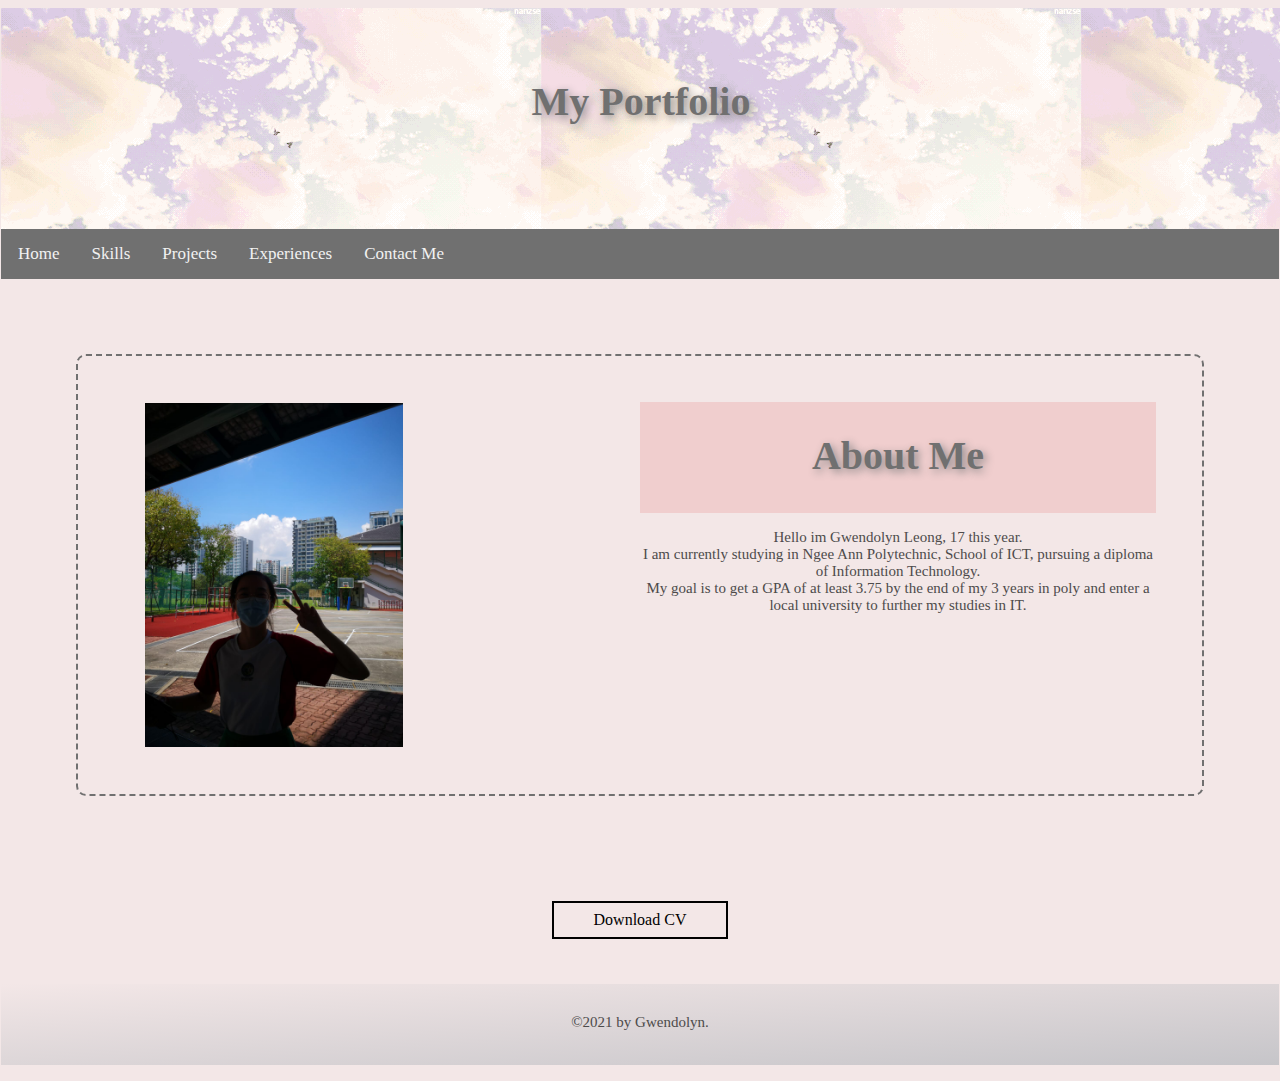
<file: index.html>
<!DOCTYPE html>
<html>
<head>
<title>My Portfolio</title>
<link href="style.css" rel="stylesheet" type="text/css" >
<script type="text/javascript" src="script.js"></script>
<meta name="viewport" content="width=device-width, initial-scale=1">
</head>

<!--title-->
<div class="animation"></div>
<h1 class="portfolio">My Portfolio</h1>

<!-- Navigation bar -->
<div id="navbar">
    <a href="index.html" class="header-background">Home</a>
    <a href="skills.html" class="header-background">Skills</a>
    <a href="projects.html" class="header-background">Projects</a>
    <a href="experiences.html" class="header-background">Experiences</a>
    <a href="contactme.html" class="header-background">Contact Me</a>
    </div>
    <script type="text/javascript" src="script.js"></script>

  <!--portfolio-->
      <section class="border">

  <!--photo-->
    <div class="flex-container">
      <div class="flex-left">
        <img src="me.JPG" width="auto" height="100px" display="flex" style="float: left; margin-right: 20px; margin-left: 20px;">
      </div>
      <div class="flex-right">

  <!--about me-->
        <h1 id=about>About Me</h1>
          <p>
          Hello im Gwendolyn Leong, 17 this year. <br>
           I am currently studying in Ngee Ann Polytechnic, School of ICT, pursuing a diploma of Information Technology. <br>
          My goal is to get a GPA of at least 3.75 by the end of my 3 years in poly and enter a local university to further my studies in IT.
          </p>
      </div>
    </div>
      </section>

  <!--resume button-->
  <a href="resume pdf.pdf" class="button button1" target="_blank" text>Download CV</a>

  <!--footer-->
  <p class="footer">
    ©2021 by Gwendolyn.
  </p>
  
  </html>
</file>
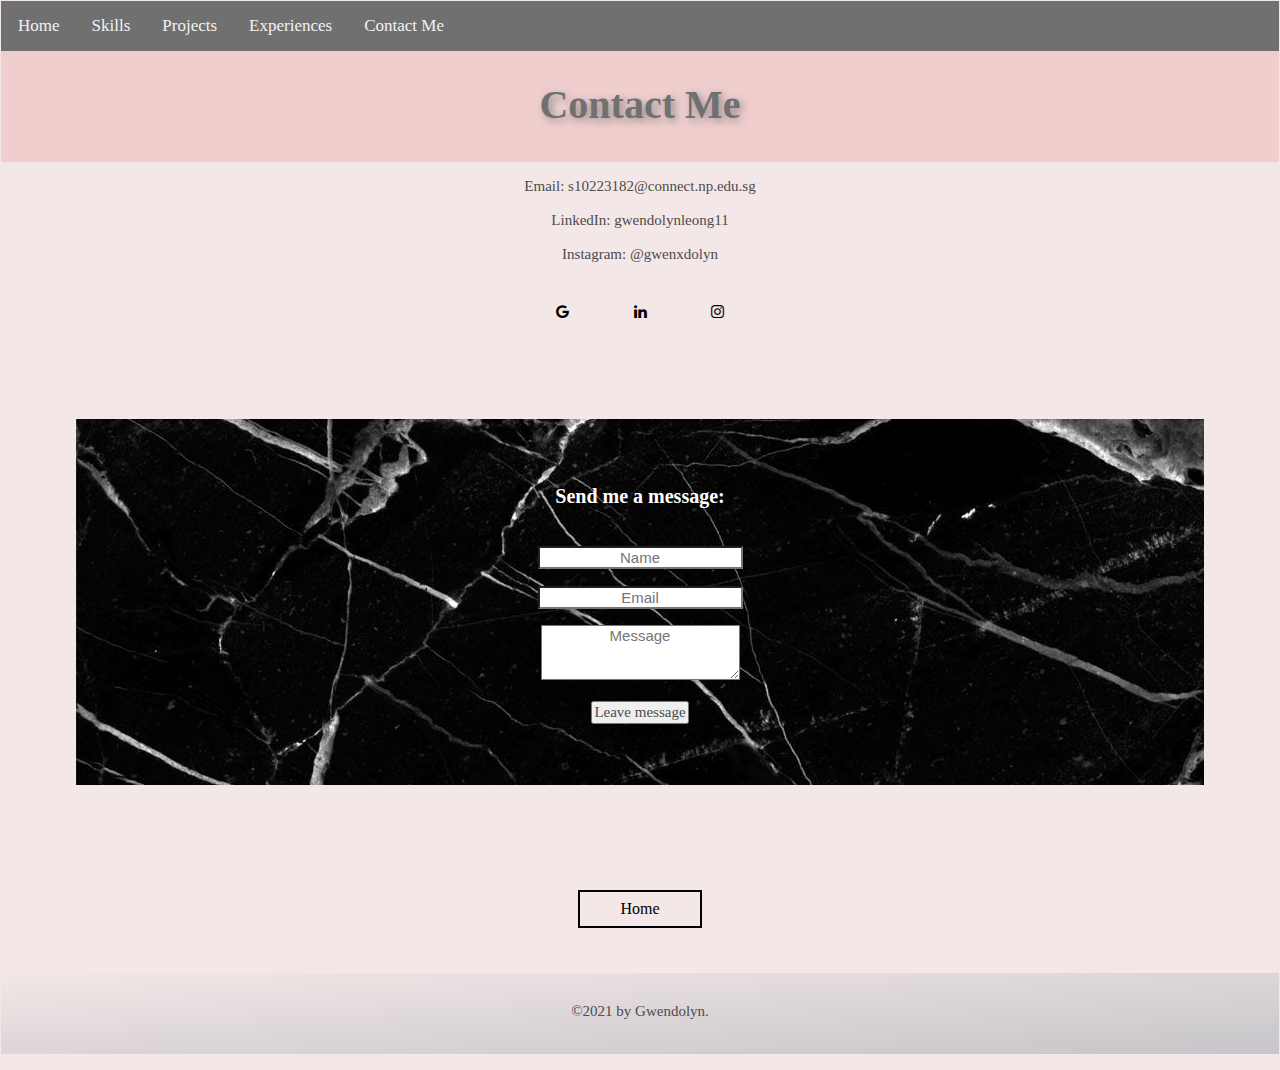
<file: contactme.html>
<!DOCTYPE html>
<html>
<head>
<title>Contact Me</title>
<link href="style.css" rel="stylesheet" type="text/css" >
<link rel="stylesheet" href="https://cdnjs.cloudflare.com/ajax/libs/font-awesome/4.7.0/css/font-awesome.min.css">
<script type="text/javascript" src="script.js"></script>
<meta name="viewport" content="width=device-width, initial-scale=1">
</head>

<!-- Navigation bar -->
<div id="navbar">
    <a href="index.html" class="header-background">Home</a>
    <a href="skills.html" class="header-background">Skills</a>
    <a href="projects.html" class="header-background">Projects</a>
    <a href="experiences.html" class="header-background">Experiences</a>
    <a href="contactme.html" class="header-background">Contact Me</a>
    </div>
    <script type="text/javascript" src="script.js"></script>

<!--contact-->
<h1 id="contact">Contact Me</h1>
<p>Email: s10223182@connect.np.edu.sg</p>
<p>LinkedIn: gwendolynleong11</p>
<p>Instagram: @gwenxdolyn</p>
<body>

<!-- Add icons -->
<a href="https://mail.google.com/mail/u/0/#inbox?compose=GTvVlcRzDQzBbwsxlHRNFBdlJXcCqVGZQvhSTLxQMBXdWFFJVmwgMwztgStZJlpzMgGRQxnWmMGzm" class="fa fa-google" target="_blank"></a>
<a href="https://www.linkedin.com/in/gwendolynleong11/" class="fa fa-linkedin" target="_blank"></a>
<a href="https://instagram.com/gwenxdolyn" class="fa fa-instagram" target="_blank"></a>
</body>

<!--get in touch-->
<section class="contactbox">
<p class="title" style= color:white;>Send me a message:</p>
<form action="url.php" target="post">
  <p><input id="name1" class="contact" type="text" placeholder="Name" required name="Name"></p>
  <p><input class="contact" type="text" placeholder="Email" required name="Email"></p>
  <textarea class="contact" placeholder="Message" rows="3" required name="Message"></textarea>
</form>

<!--submit button-->
<p>
<button type="submit" onclick="submit()">Leave message</button>
</p>
</section>

<!--home button-->
<a href="index.html" class="button button1">Home</a>

  <!--footer-->
  <p class="footer">
    ©2021 by Gwendolyn.
  </p>
</html>
</file>
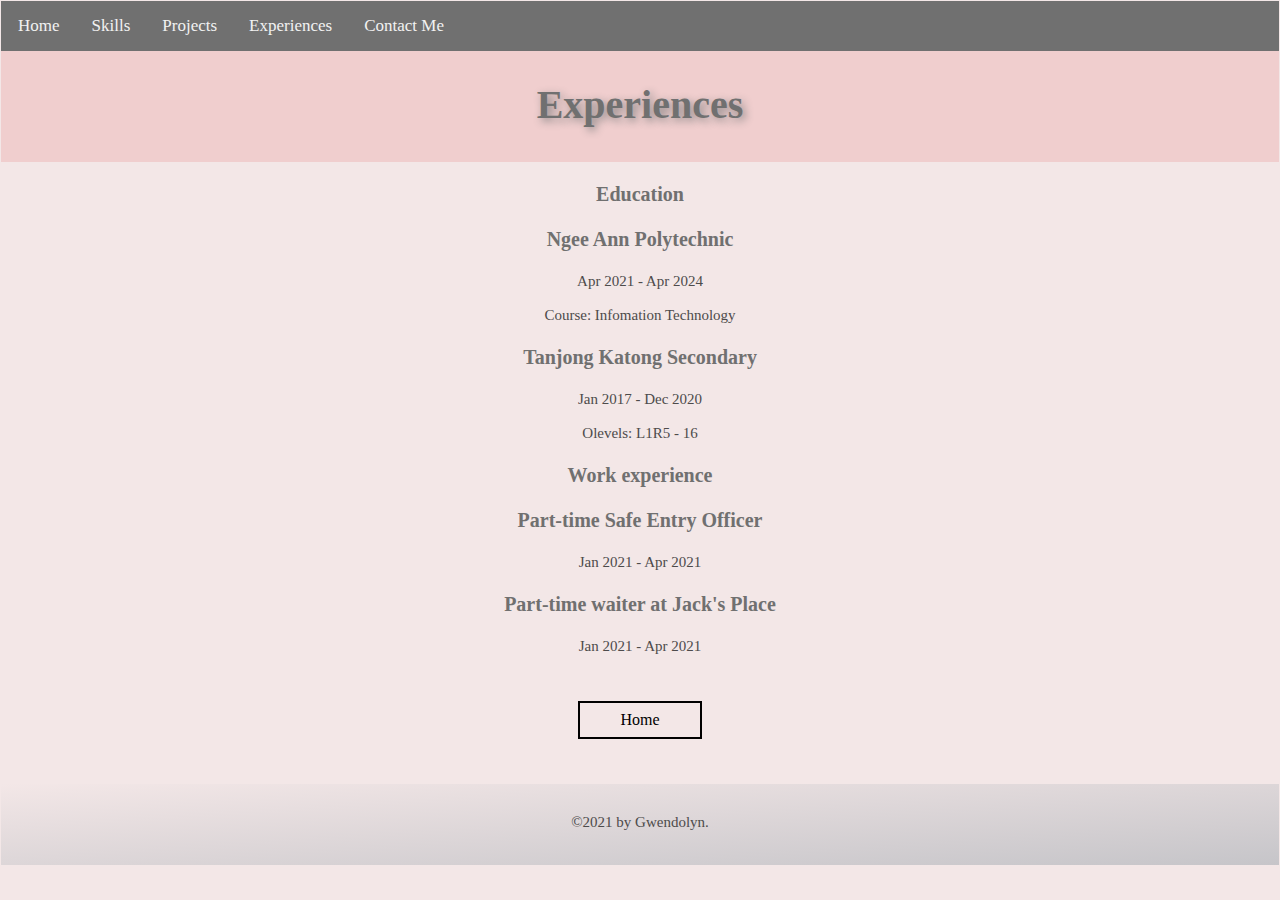
<file: experiences.html>
<!DOCTYPE html>
<html>
<head>
<title>My Experiences</title>
<link href="style.css" rel="stylesheet" type="text/css" >
<meta name="viewport" content="width=device-width, initial-scale=1">
</head>

<!-- Navigation bar -->
<div id="navbar">
    <a href="index.html" class="header-background">Home</a>
    <a href="skills.html" class="header-background">Skills</a>
    <a href="projects.html" class="header-background">Projects</a>
    <a href="experiences.html" class="header-background">Experiences</a>
    <a href="contactme.html" class="header-background">Contact Me</a>
    </div>
    <script type="text/javascript" src="script.js"></script>
<body>

    <!--experiences-->
  <h1>Experiences</h1>
  <body>
<p class="title">Education</p>

<p class="title">Ngee Ann Polytechnic</p>
<p>Apr 2021 - Apr 2024</p>
<p>Course: Infomation Technology</p>

<p class="title">Tanjong Katong Secondary</p>
<p>Jan 2017 - Dec 2020</p>
<p>Olevels: L1R5 - 16</p>

<p class="title">Work experience</p>

  <p class="title">Part-time Safe Entry Officer</p>
    <p>Jan 2021 - Apr 2021</p>
    
    <p class="title">Part-time waiter at Jack's Place</p>
    <p>Jan 2021 - Apr 2021</p>
</body>

<!--home button-->
<a href="index.html" class="button button1">Home</a>

  <!--footer-->
  <p class="footer">
    ©2021 by Gwendolyn.
  </p>
</html>
</file>
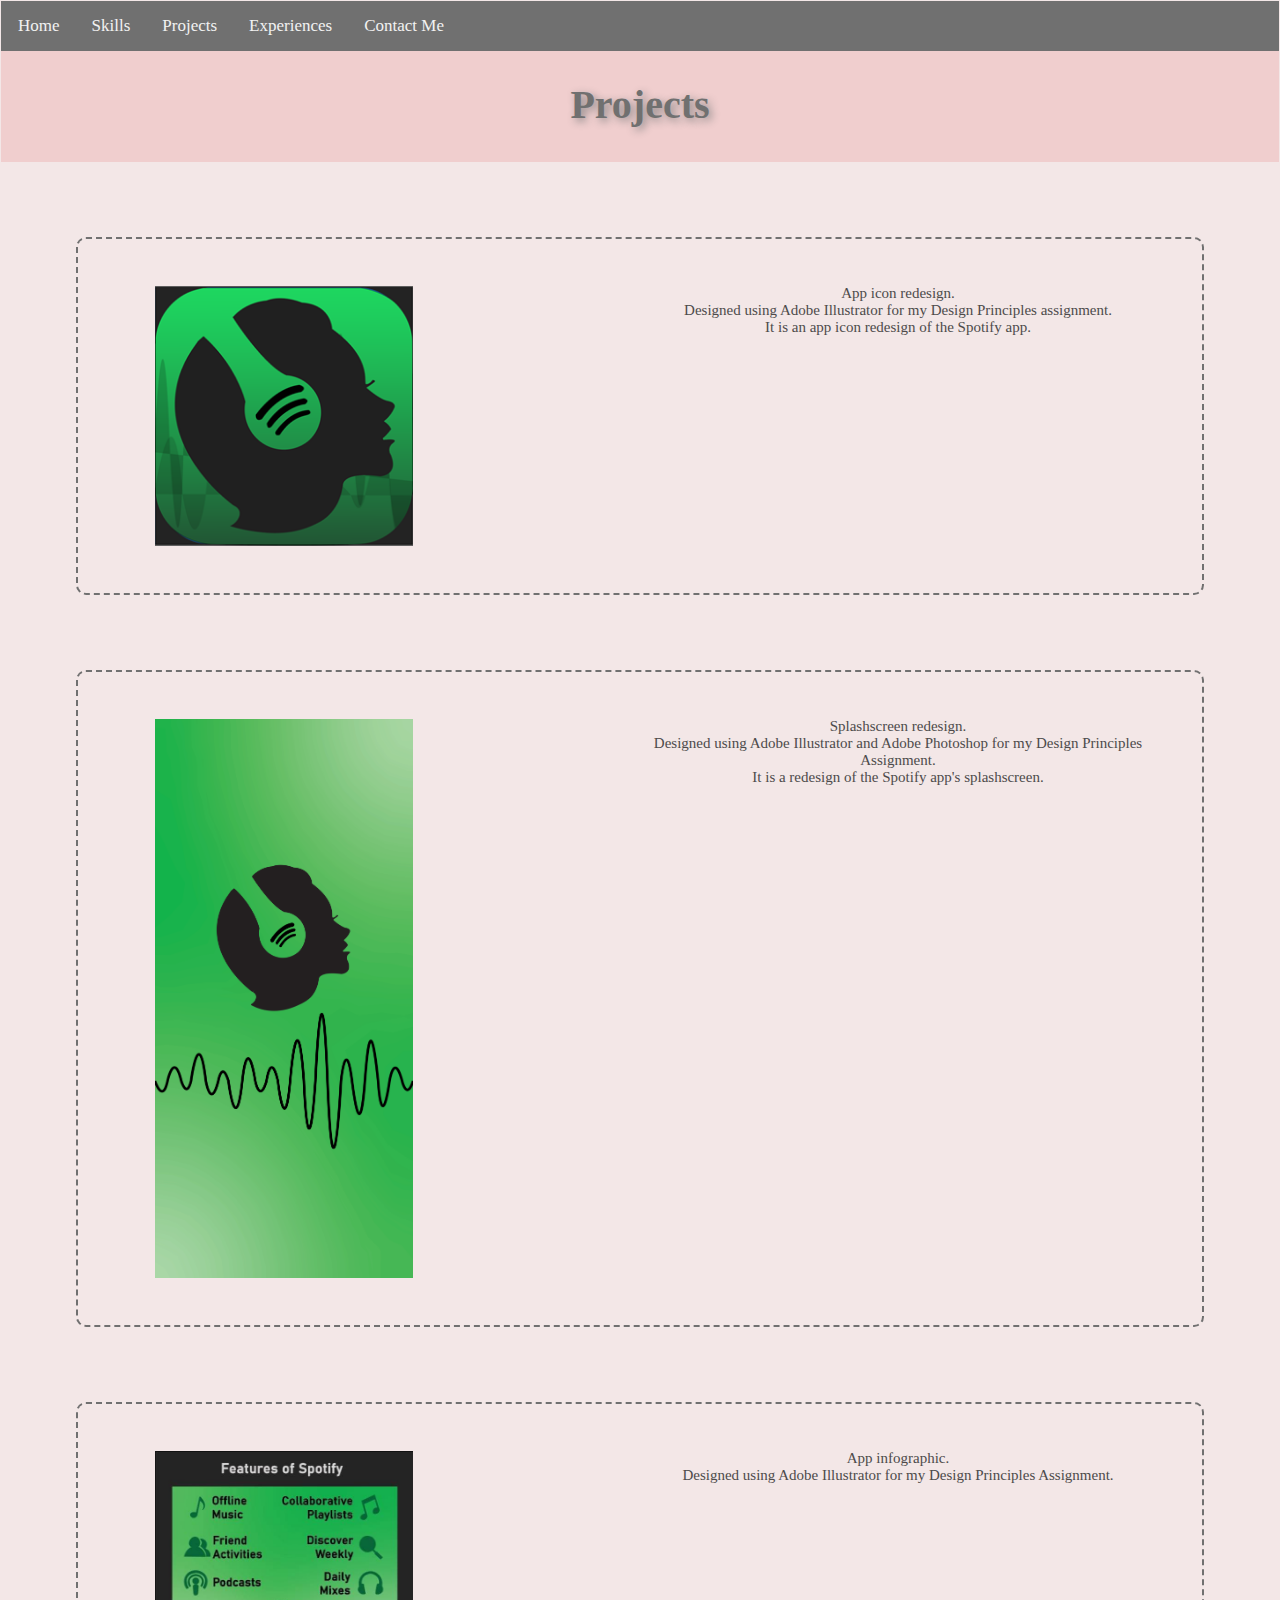
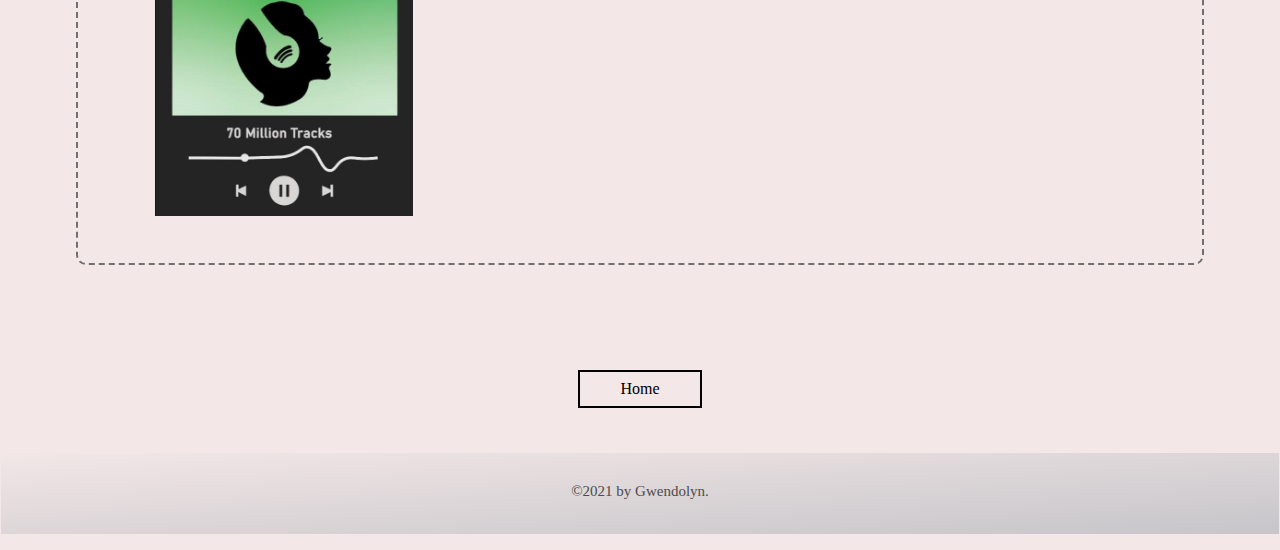
<file: projects.html>
<!DOCTYPE html>
<html>
<head>
<title>My projects</title>
<link href="style.css" rel="stylesheet" type="text/css" >
<meta name="viewport" content="width=device-width, initial-scale=1">
</head>

<!-- Navigation bar -->
<div id="navbar">
    <a href="index.html" class="header-background">Home</a>
    <a href="skills.html" class="header-background">Skills</a>
    <a href="projects.html" class="header-background">Projects</a>
    <a href="experiences.html" class="header-background">Experiences</a>
    <a href="contactme.html" class="header-background">Contact Me</a>
    </div>
    <script type="text/javascript" src="script.js"></script>

 <!--projects-->
 <body>
 <h1 id=projects>Projects</h1>

 <!--project 1-->
 <section class="border">
 <div class="flex-container">
  <div class="flex-left">
    <img src="appicon.png" width="auto" height="50px" style="float: left; margin-right: 30px; margin-left: 30px">
  </div>
  <div class="flex-right">
    App icon redesign. <br>
    Designed using Adobe Illustrator for my Design Principles assignment. <br>
    It is an app icon redesign of the Spotify app.
  </div>
</div>
 </section>

 <!--project 2-->
 <section class="border">
  <div class="flex-container">
   <div class="flex-left">
    <img src="splashscreen.gif" width="auto" height="50px" style="float: left; margin-right: 30px; margin-left: 30px">
   </div>
    <div class="flex-right">
      Splashscreen redesign. <br>
      Designed using Adobe Illustrator and Adobe Photoshop for my Design Principles Assignment. <br>
      It is a redesign of the Spotify app's splashscreen.
   </div>
 </div>
  </section>

  <!--project 3-->
  <section class="border">
    <div class="flex-container">
     <div class="flex-left">
      <img src="infographic.jpg" width="auto" height="50px" style="float: left; margin-right: 30px; margin-left: 30px">
     </div>
      <div class="flex-right">
        App infographic. <br>
        Designed using Adobe Illustrator for my Design Principles Assignment.
     </div>
   </div>
    </section>
  </body>

 <!--home button-->
 <a href="index.html" class="button button1">Home</a>

   <!--footer-->
   <p class="footer">
    ©2021 by Gwendolyn.
  </p>
</html>
</file>
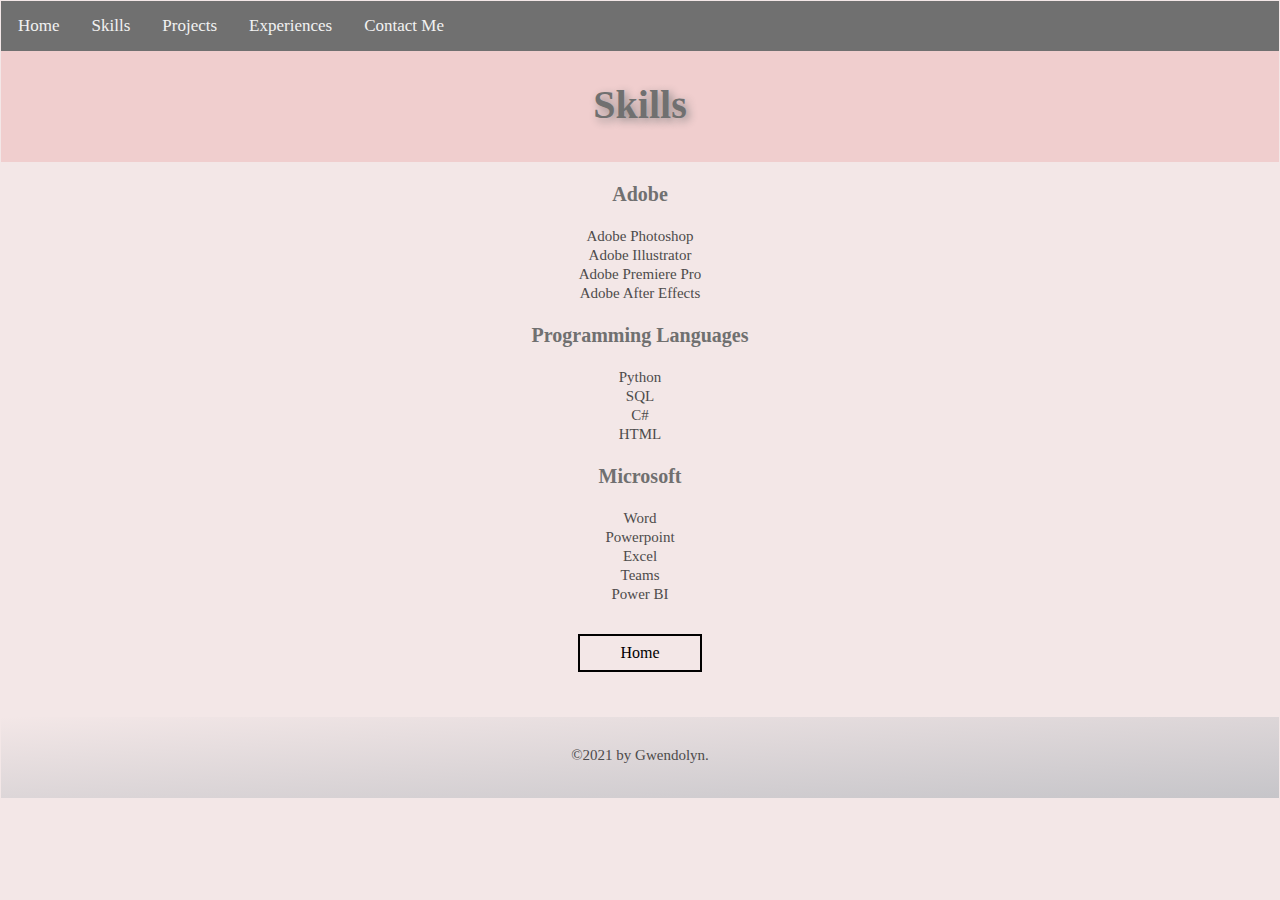
<file: skills.html>
<!DOCTYPE html>
<html>
<head>
<title>My Skills</title>
<link href="style.css" rel="stylesheet" type="text/css" >
<meta name="viewport" content="width=device-width, initial-scale=1">
</head>

<!-- Navigation bar -->
<div id="navbar">
    <a href="index.html" class="header-background">Home</a>
    <a href="skills.html" class="header-background">Skills</a>
    <a href="projects.html" class="header-background">Projects</a>
    <a href="experiences.html" class="header-background">Experiences</a>
    <a href="contactme.html" class="header-background">Contact Me</a>
    </div>
    <script type="text/javascript" src="script.js"></script>
<body>

    <!--skills-->
    <h1 id=skills>Skills</h1>
  <p class="title">Adobe</p>
  
      <li>Adobe Photoshop</li>
      <li>Adobe Illustrator</li>
      <li>Adobe Premiere Pro</li>
      <li>Adobe After Effects</li>
  
  <p class="title">Programming Languages</p>
  
      <li>Python</li>
      <li>SQL</li>
      <li>C#</li>
      <li>HTML</li>

    <p class="title">Microsoft</p>
        <li>Word</li>
        <li>Powerpoint</li>
        <li>Excel</li>
        <li>Teams</li>
        <li>Power BI</li>
</body>

<!--home button-->
<a href="index.html" class="button button1">Home</a>

  <!--footer-->
  <p class="footer">
    ©2021 by Gwendolyn.
  </p>
</html>
</file>
<file: style.css>
html{
  background-color:#F3E7E7;
}
/*style all text*/
*{
    font-family: 'Times New Roman', Times, serif;
    font-size: 15px;
    color:rgb(77, 75, 75);
    text-align: center;
    padding: 1px;
  }
/*portfolio header background*/
  .portfolio{
    width:100%;
    height:150px;
    margin:0px;
    padding-top: 70px;
    background-image: url(titleGIF.gif);
  }

  /*style headers*/
  h1{
    font-family: 'Times New Roman', Times, serif;
    font-size: 40px;
    color: #707070;
    text-shadow:3px 3px 8px rgb(138, 135, 135);
    text-align: center;
    padding-top:30px;
    width: auto;
    height:80px;
    margin:0px;
    background-color: rgb(240, 206, 206);
  }
  
  /*style titles*/
  .title{
    font-family: 'Times New Roman', Times, serif;
    font-size: 20px;
    font-weight: bold;
    color:#707070;
    text-align: center;
  }

  /*style border*/
  .border{
    text-align: center;
    flex-wrap: wrap;
    padding: 3rem;
    margin: 5rem;
    border-radius: 10px;
    border: 2px dashed #707070;
  }
  
/*animation*/
  .animation{
  width: 200px;
  height: 5px;
  overflow:hidden;
  background-color: transparent;
  position: relative;
  animation-name: line;
  animation-duration: 10s;
  animation-iteration-count: infinite;
  }
  @keyframes line {
    0%   {background-color:rgb(101, 142, 150); left:0px; top:0px;}
    50%  {background-color:rgb(177, 133, 141); left:100%; top:0px;}
    100% {background-color:rgb(134, 170, 128); left:0px; top:0px;}
  }

  /*ensure fullscreen*/
  body{
    padding:0px;
    margin:0px;
  }

  /*image scaling*/
  img {
    max-width: 50%;
    height: auto;
  }

  /*style for contact*/
  .contact{
    font-family: Arial, Helvetica, sans-serif;
    color:black;
    background-color: white;
  }

  /*style for contact box*/
  .contactbox{
    color:white;
    background-color: transparent;
    text-align: center;
    flex-wrap: wrap;
    padding: 3rem;
    margin: 5rem;
    background-image: url(marble.jpg);
  }

  /*style for buttons*/
  .button {
    border: none;
    color: white;
    padding: 8px 40px;
    text-align: center;
    text-decoration: none;
    display: inline-block;
    font-size: 16px;
    margin: 30px 10px;
    transition-duration: 0.4s;
    cursor: pointer;
  }
  
  /*color for button*/
  .button1 {
    background-color: #F3E7E7;
    color: black;
    border: 2px solid black;
  }
  
  /*change color on hover*/
  .button1:hover {
    background-color: black;
    color: white;
  }

  /*navigation bar background*/
  .header-background{
      color:white;
      font-size: 20px;
      background-color: #707070;
      padding-top: 30px;
      padding-bottom: 30px;
      transition-duration: 0.4s;
  }

  /*navigation bar change color on hover*/
  .header-background:hover{
      color:#707070;
      background-color:white;
  }

  /*navigation bar sticky*/
  #navbar {
    overflow: hidden;
    background-color: #707070;
    
  }
  
  #navbar a {
    float: left;
    display: block;
    color: #f2f2f2;
    text-align: center;
    padding: 14px 16px;
    text-decoration: none;
    font-size: 17px;
  }
  
  #navbar a:hover {
    background-color: #ddd;
    color: #707070;
  }
  
  .sticky {
    position: fixed;
    top: 0;
    width: 100%;
  }
  
  .sticky + .content {
    padding-top: 60px;
  }

  /*footer background*/
  .footer{
    padding-top: 30px;
    height: 50px;
    background-color: #D5CDCD;
    background-image: linear-gradient(to bottom right, #F3E7E7, rgb(198, 197, 201));
  }

  /*social media button style*/
  .fa {
    padding: 20px;
    width: 30px;
    text-align: center;
    text-decoration: none;
    margin: 5px 2px;
    border-radius: 50%;
    color: black;
  }
  
  /*social media button hover change color*/
  .fa:hover {
      opacity: 0.5;
  }

  /*flexbox*/
  .flex-container {
    display: flex;
    flex-direction: row;
    text-align: center;
  }
  
  .flex-left {
    background-color: #F3E7E7;
    padding: 0px;
    flex: 50%;
  }
  
  .flex-right {
    background-color: #F3E7E7;
    padding: 0px;
    flex: 50%;
  }
  
  /*make 2 columns into 1 when resize*/
  @media (max-width: 800px) {
    .flex-container {
      flex-direction: column;
    }
  }
</file>
